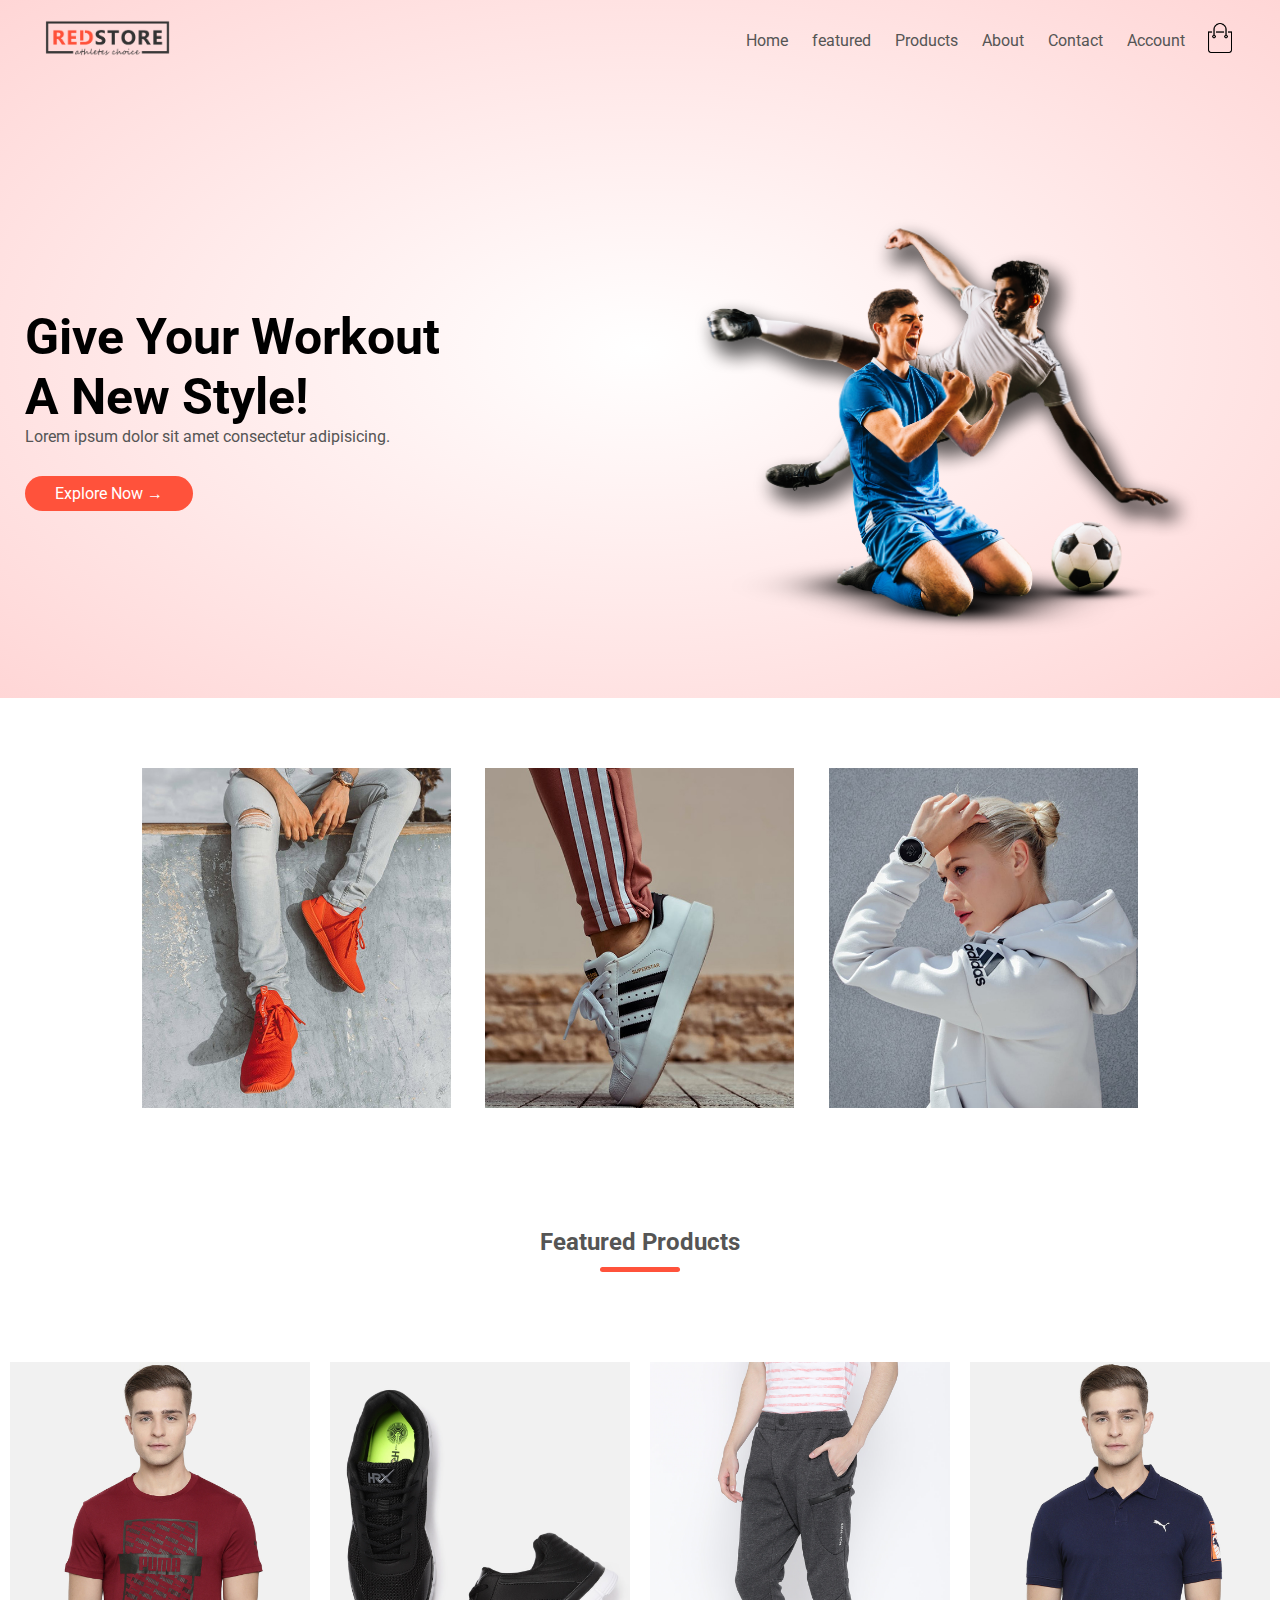
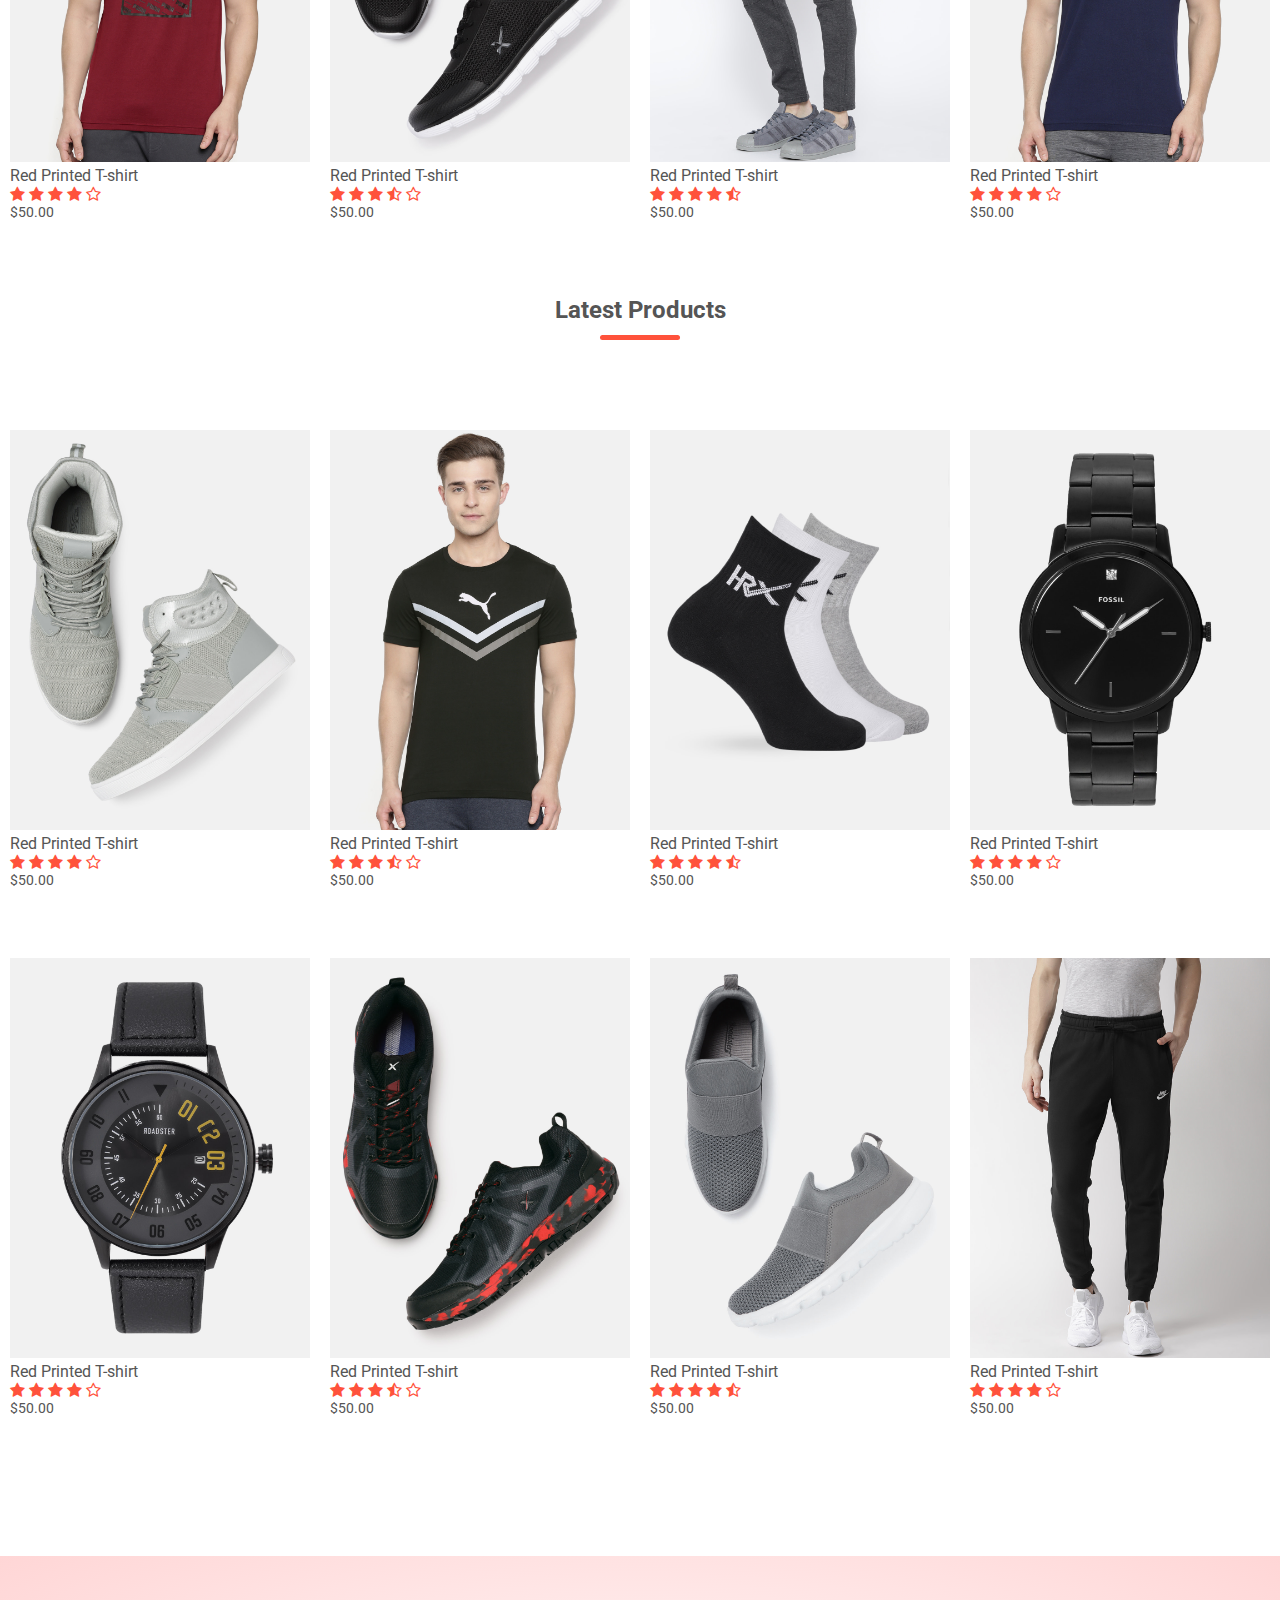
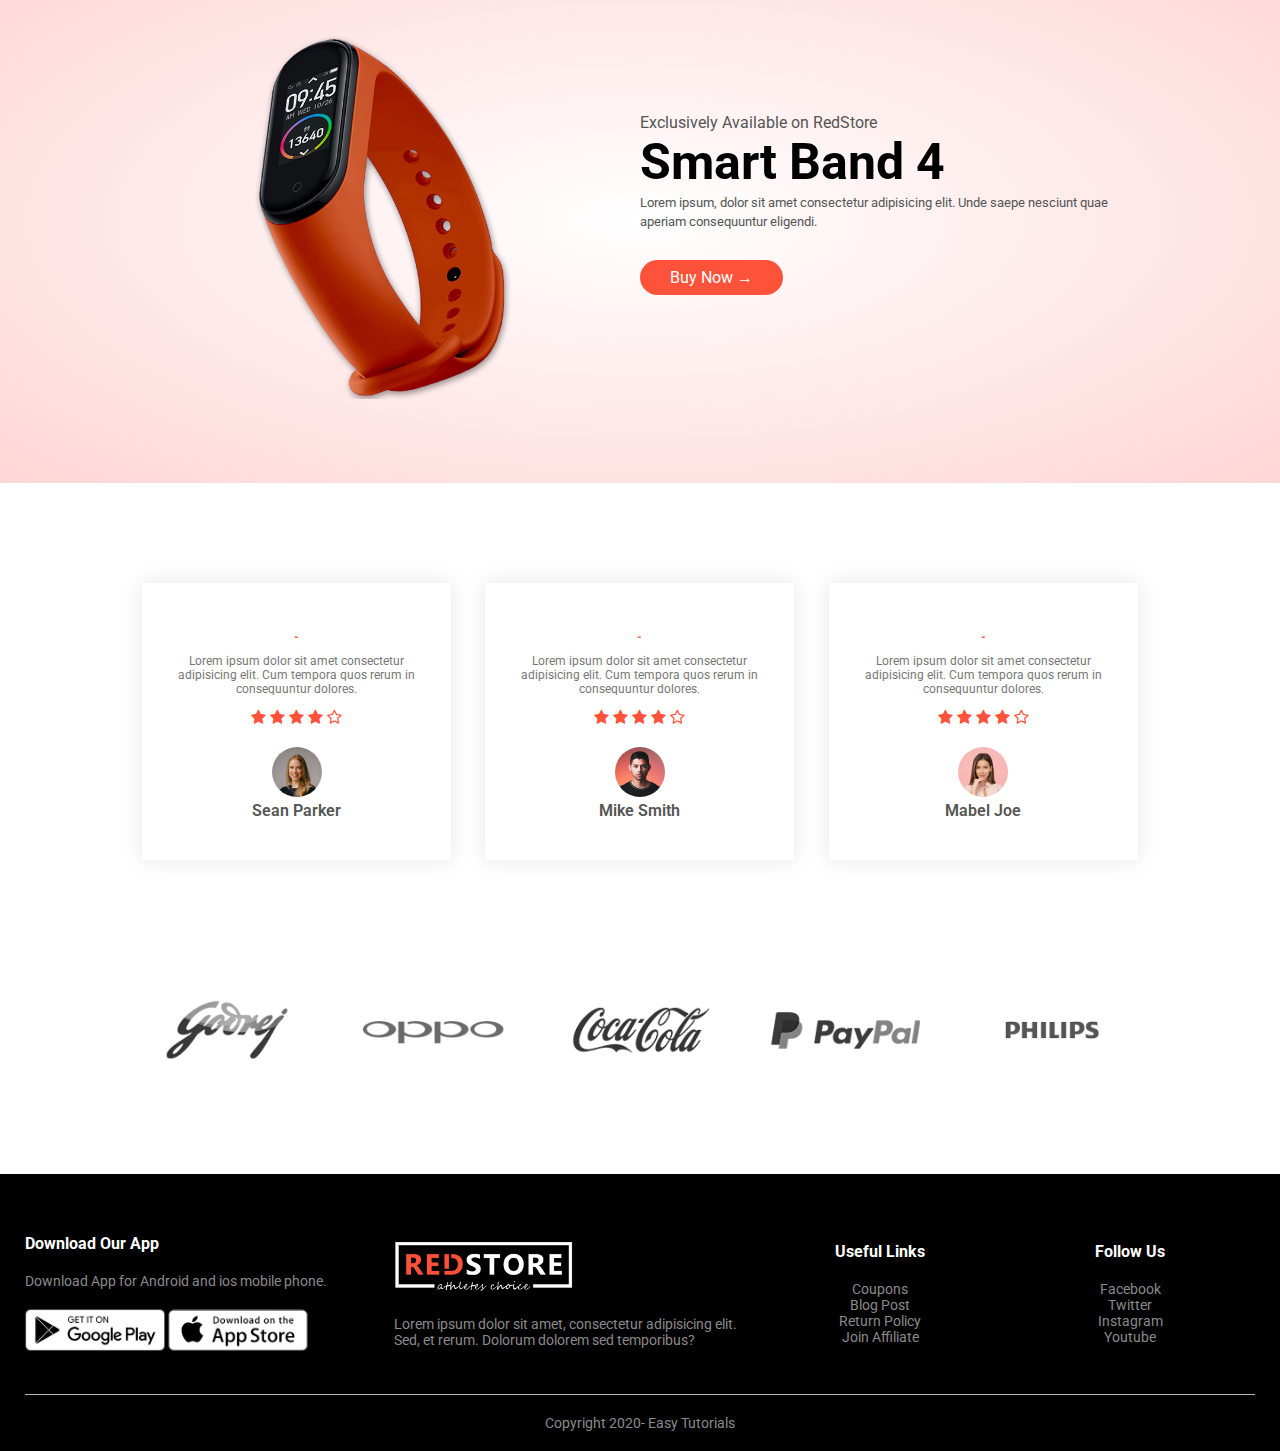
<file: index.html>
<!DOCTYPE html>
<html lang="en">
<head>
    <meta charset="UTF-8">
    <meta name="viewport" content="width=device-width, initial-scale=1.0">
    <title>Redstore | Ecommerce Website Design</title>

<link rel="stylesheet" href="style.css">
<link rel="preconnect" href="https://fonts.googleapis.com">
<link rel="preconnect" href="https://fonts.gstatic.com" crossorigin>
<link href="https://fonts.googleapis.com/css2?family=Roboto:ital,wght@0,100..900;1,100..900&display=swap" rel="stylesheet">
<link rel="stylesheet" href="https://stackpath.bootstrapcdn.com/font-awesome/4.7.0/css/font-awesome.min.css">
</head>
<body>
    <div class="header">
    <div class="container">
        <div class="navbar">
        <div class="logo">
            <a href="index.html"><img src="RedStore_Img/images/logo.png" width="125px"></a>

        </div>
        <nav>
            <ul id="MenuItems">
                <li> <a href="index.html">Home</a></li>
                <li> <a href="#cat">featured</a></li>
                <li> <a href="products.html">Products</a></li>
                <li> <a href="">About</a></li>
                <li> <a href="">Contact</a></li>
                <li> <a href="account.html">Account</a></li>
            </ul>
        </nav>
        <a href="cart.html"><img src="RedStore_Img/images/cart.png"width="30px" height="30px"></a>
        <img src="RedStore_Img/images/menu.png" class="menu-icon"
         onclick="menutoggle()">
    </div>
    <div class="row">
        <div class="col-2">
            <h1>Give Your Workout<br> A New Style!</h1>
            <p>Lorem ipsum dolor sit amet consectetur adipisicing.</p>
            <a href="" class="btn">Explore Now &#8594;</a>
        </div>
        <div class="col-2">
            <img src="RedStore_Img/images/image1.png">
             </div>
    </div>
    </div>
    </div>
    <!------ featured catagories------------->
    <section class="catagories" id="cat">
        <div class="small-container">
            <div class="row">
           <div class="col-3">
            <img src="RedStore_Img/images/category-1.jpg">
           </div> 
           <div class="col-3">
            <img src="RedStore_Img/images/category-2.jpg">
                   </div>
                      <div class="col-3">
                        <img src="RedStore_Img/images/category-3.jpg">
                      </div> 
        </div>
      </div>
    </section>
    <!-- featured products -->
     <div class="small-continer">
        <h2 class="title">Featured Products</h2>
        <div class="row">
            <div class="col-4">
                <a href="productsdetails.html"><img src="RedStore_Img/images/product-1.jpg"></a>
                <a href="productsdetails.html"><h4>Red Printed T-shirt</h4></a>
                <div class="rating">
                    <i class="fa fa-star" ></i>
                    <i class="fa fa-star" ></i>
                    <i class="fa fa-star" ></i>
                    <i class="fa fa-star" ></i>
                    <i class="fa fa-star-o"></i>
                    </div>
                <p>$50.00</p>
            </div>
            <div class="col-4">
                <img src="RedStore_Img/images/product-2.jpg">
                <h4>Red Printed T-shirt</h4>
                <div class="rating">
                    <i class="fa fa-star" ></i>
                    <i class="fa fa-star" ></i>
                    <i class="fa fa-star" ></i>
                    <i class="fa fa-star-half-o" ></i>
                    <i class="fa fa-star-o"></i>
                    </div>
                <p>$50.00</p>
            </div>
            <div class="col-4">
                <img src="RedStore_Img/images/product-3.jpg">
                <h4>Red Printed T-shirt</h4>
                <div class="rating">
                    <i class="fa fa-star" ></i>
                    <i class="fa fa-star" ></i>
                    <i class="fa fa-star" ></i>
                    <i class="fa fa-star" ></i>
                    <i class="fa fa-star-half-o"></i>
                    </div>
                <p>$50.00</p>
            </div>
            <div class="col-4">
                <img src="RedStore_Img/images/product-4.jpg">
                <h4>Red Printed T-shirt</h4>
                <div class="rating">
                    <i class="fa fa-star" ></i>
                    <i class="fa fa-star" ></i>
                    <i class="fa fa-star" ></i>
                    <i class="fa fa-star" ></i>
                    <i class="fa fa-star-o"></i>
                    </div>
                <p>$50.00</p>
            </div>
        </div>
        <h2 class="title">Latest Products</h2>
        <div class="row">
            <div class="col-4">
                <img src="RedStore_Img/images/product-5.jpg">
                <h4>Red Printed T-shirt</h4>
                <div class="rating">
                    <i class="fa fa-star" ></i>
                    <i class="fa fa-star" ></i>
                    <i class="fa fa-star" ></i>
                    <i class="fa fa-star" ></i>
                    <i class="fa fa-star-o"></i>
                    </div>
                <p>$50.00</p>
            </div>
            <div class="col-4">
                <img src="RedStore_Img/images/product-6.jpg">
                <h4>Red Printed T-shirt</h4>
                <div class="rating">
                    <i class="fa fa-star" ></i>
                    <i class="fa fa-star" ></i>
                    <i class="fa fa-star" ></i>
                    <i class="fa fa-star-half-o" ></i>
                    <i class="fa fa-star-o"></i>
                    </div>
                <p>$50.00</p>
            </div>
            <div class="col-4">
                <img src="RedStore_Img/images/product-7.jpg">
                <h4>Red Printed T-shirt</h4>
                <div class="rating">
                    <i class="fa fa-star" ></i>
                    <i class="fa fa-star" ></i>
                    <i class="fa fa-star" ></i>
                    <i class="fa fa-star" ></i>
                    <i class="fa fa-star-half-o"></i>
                    </div>
                <p>$50.00</p>
            </div>
            <div class="col-4">
                <img src="RedStore_Img/images/product-8.jpg">
                <h4>Red Printed T-shirt</h4>
                <div class="rating">
                    <i class="fa fa-star" ></i>
                    <i class="fa fa-star" ></i>
                    <i class="fa fa-star" ></i>
                    <i class="fa fa-star" ></i>
                    <i class="fa fa-star-o"></i>
                    </div>
                <p>$50.00</p>
            </div>
            <div class="row">
            <div class="col-4">
                <img src="RedStore_Img/images/product-9.jpg">
                <h4>Red Printed T-shirt</h4>
                <div class="rating">
                    <i class="fa fa-star" ></i>
                    <i class="fa fa-star" ></i>
                    <i class="fa fa-star" ></i>
                    <i class="fa fa-star" ></i>
                    <i class="fa fa-star-o"></i>
                    </div>
                <p>$50.00</p>
            </div>
            <div class="col-4">
                <img src="RedStore_Img/images/product-10.jpg">
                <h4>Red Printed T-shirt</h4>
                <div class="rating">
                    <i class="fa fa-star" ></i>
                    <i class="fa fa-star" ></i>
                    <i class="fa fa-star" ></i>
                    <i class="fa fa-star-half-o" ></i>
                    <i class="fa fa-star-o"></i>
                    </div>
                <p>$50.00</p>
            </div>
            <div class="col-4">
                <img src="RedStore_Img/images/product-11.jpg">
                <h4>Red Printed T-shirt</h4>
                <div class="rating">
                    <i class="fa fa-star" ></i>
                    <i class="fa fa-star" ></i>
                    <i class="fa fa-star" ></i>
                    <i class="fa fa-star" ></i>
                    <i class="fa fa-star-half-o"></i>
                    </div>
                <p>$50.00</p>
            </div>
            <div class="col-4">
                <img src="RedStore_Img/images/product-12.jpg">
                <h4>Red Printed T-shirt</h4>
                <div class="rating">
                    <i class="fa fa-star" ></i>
                    <i class="fa fa-star" ></i>
                    <i class="fa fa-star" ></i>
                    <i class="fa fa-star" ></i>
                    <i class="fa fa-star-o"></i>
                    </div>
                <p>$50.00</p>
            </div>
        </div>
        </div>
     </div>
  <!-- offer   -->
<div class="offer">
    <div class="small-container">
        <div class="row">
            <div class="col-2">
                <img src="RedStore_Img/images/exclusive.png" class="offer-img">
            </div>
            <div class="col-2">
                <p>Exclusively Available on RedStore</p>
                <h1>Smart Band 4</h1>
                <small>Lorem ipsum, dolor sit amet consectetur adipisicing elit. Unde saepe 
                    nesciunt quae aperiam consequuntur eligendi.</small><br>
            <a href="" class="btn">Buy Now &#8594;</a>
            </div>
        </div>
    </div>
</div>

<!--------------- testimonial ---------------->

<div class="testimonial">
    <div class="small-container">
        <div class="row">
            <div class="col-3">
                <i class="fa fa-quote-left" ></i>
                <p>Lorem ipsum dolor sit amet consectetur adipisicing elit. Cum tempora quos rerum in consequuntur dolores.
                </p>
                <div class="rating">
                    <i class="fa fa-star" ></i>
                    <i class="fa fa-star" ></i>
                    <i class="fa fa-star" ></i>
                    <i class="fa fa-star" ></i>
                    <i class="fa fa-star-o"></i>
                    </div>
                    <img src="RedStore_Img/images/user-1.png">
                    <h3>Sean Parker</h3>
              </div>
              <div class="col-3">
                <i class="fa fa-quote-left" ></i>
                <p>Lorem ipsum dolor sit amet consectetur adipisicing elit. Cum tempora quos rerum in consequuntur dolores.
                </p>
                <div class="rating">
                    <i class="fa fa-star" ></i>
                    <i class="fa fa-star" ></i>
                    <i class="fa fa-star" ></i>
                    <i class="fa fa-star" ></i>
                    <i class="fa fa-star-o"></i>
                    </div>
                    <img src="RedStore_Img/images/user-2.png">
                    <h3>Mike Smith</h3>
              </div>
              <div class="col-3">
                <i class="fa fa-quote-left" ></i>
                <p>Lorem ipsum dolor sit amet consectetur adipisicing elit. Cum tempora quos rerum in consequuntur dolores.
                </p>
                <div class="rating">
                    <i class="fa fa-star" ></i>
                    <i class="fa fa-star" ></i>
                    <i class="fa fa-star" ></i>
                    <i class="fa fa-star" ></i>
                    <i class="fa fa-star-o"></i>
                    </div>
                    <img src="RedStore_Img/images/user-3.png">
                    <h3>Mabel Joe</h3>
              </div>
              
           </div>
        </div>
    </div>
<!-- ---------brands---------- -->
 <div class="brands">
    <div class="small-container">
        <div class="row">
            <div class="col-5">
                <img src="RedStore_Img/images/logo-godrej.png">
            </div>
            <div class="col-5">
                <img src="RedStore_Img/images/logo-oppo.png">
            </div>
            <div class="col-5">
                <img src="RedStore_Img/images/logo-coca-cola.png">
            </div>
            <div class="col-5">
                <img src="RedStore_Img/images/logo-paypal.png">
            </div>
            <div class="col-5">
                <img src="RedStore_Img/images/logo-philips.png">
            </div>
        </div>
    </div>
 </div>
 <!-- ---------------footer------------------ -->

 <div class="footer">
    <div class="container">
        <div class="row">
           <div class="footer-col-1">
              <h3>Download Our App </h3>
              <p>Download App for Android and ios mobile phone.</p>
              <div class="app-logo">
                <img src="RedStore_Img/images/play-store.png">
                <img src="RedStore_Img/images/app-store.png">
              </div>
           </div> 
           <div class="footer-col-2">
              <img src="RedStore_Img/images/logo-white.png">
              <p>Lorem ipsum dolor sit amet, consectetur adipisicing elit. Sed, et rerum. Dolorum dolorem sed temporibus?</p>
           </div> 
           <div class="footer-col-3">
              <h3>Useful Links</h3>
              <ul>
                <li>Coupons</li>
                <li>Blog Post</li>
                <li>Return Policy</li>
                <li>Join Affiliate</li>
              </ul>
           </div> 
           <div class="footer-col-4">
              <h3>Follow Us</h3>
              <ul>
                <li>Facebook</li>
                <li>Twitter</li>
                <li>Instagram</li>
                <li>Youtube</li>
              </ul>
           </div> 
        </div>
        <hr>
        <p class="copyright">Copyright 2020- Easy Tutorials</p>
    </div>
 </div>
 <!-- ------------js for toggle menu------------- -->
  <script>
    var MenuItems = document.getElementById("MenuItems");

    MenuItems.style.maxHeight = "0px";

    function menutoggle()
    {
        if(MenuItems.style.maxHeight == "0px")
    {
        MenuItems.style.maxHeight = "200px";
    }
   else
   {
    MenuItems.style.maxHeight = "0px";
   }
    }
  </script>

</body>
</html>
</file>
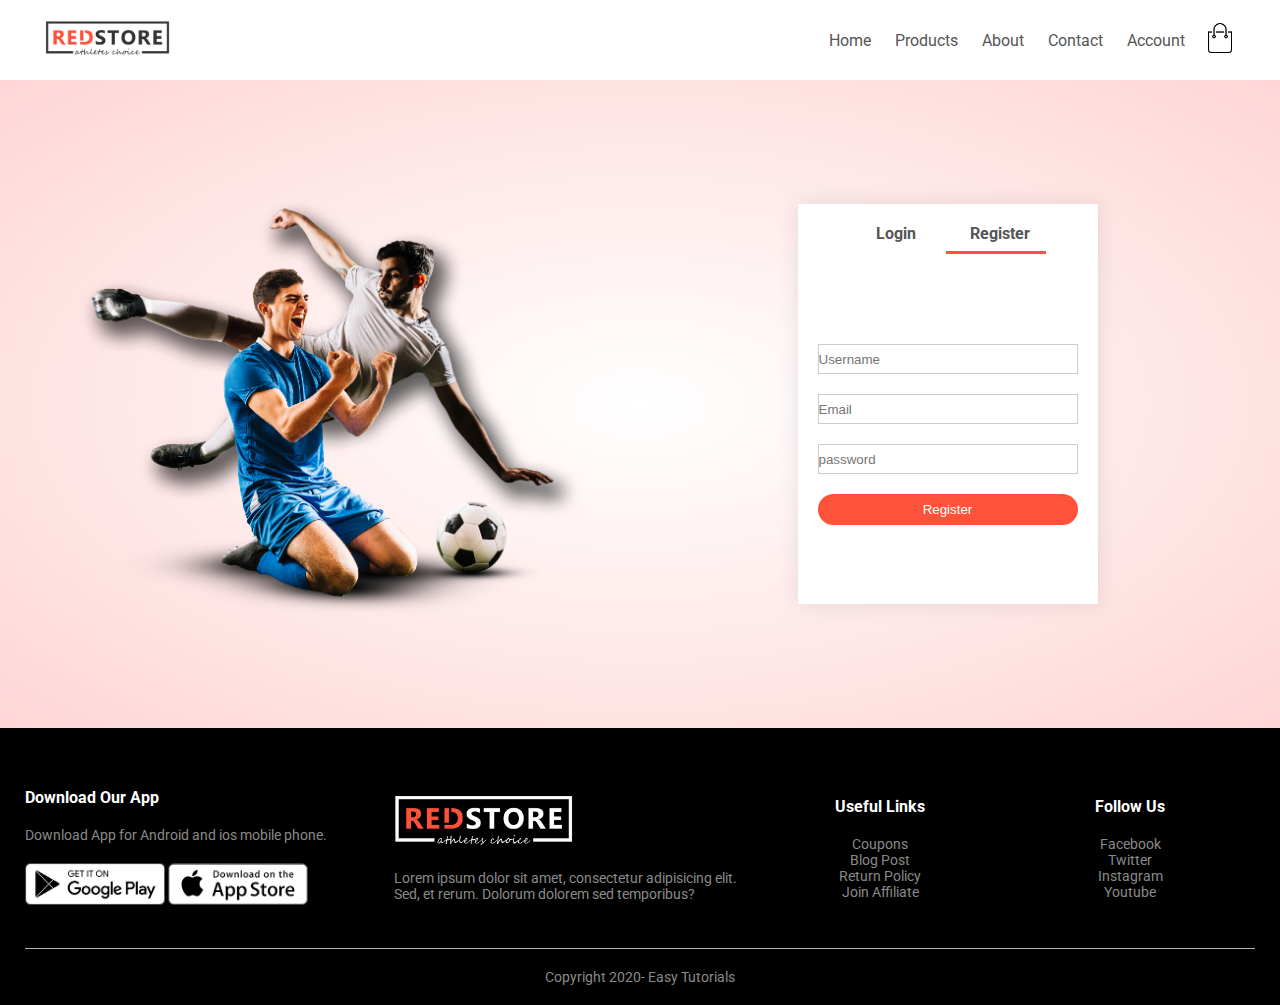
<file: account.html>
<!DOCTYPE html>
<html lang="en">
<head>
    <meta charset="UTF-8">
    <meta name="viewport" content="width=device-width, initial-scale=1.0">
    <title>All products - Redstore</title>

<link rel="stylesheet" href="style.css">
<link rel="preconnect" href="https://fonts.googleapis.com">
<link rel="preconnect" href="https://fonts.gstatic.com" crossorigin>
<link href="https://fonts.googleapis.com/css2?family=Roboto:ital,wght@0,100..900;1,100..900&display=swap" rel="stylesheet">
<link rel="stylesheet" href="https://stackpath.bootstrapcdn.com/font-awesome/4.7.0/css/font-awesome.min.css">
</head>
<body>
    <div class="container">
        <div class="navbar">
        <div clas="logo">
            <img src="RedStore_Img/images/logo.png" width="125px">

        </div>
        <nav>
            <ul id="MenuItems">
                <li> <a href="index.html">Home</a></li>
                <li> <a href="products.html">Products</a></li>
                <li> <a href="">About</a></li>
                <li> <a href="">Contact</a></li>
                <li> <a href="account.html">Account</a></li>
            </ul>
        </nav>
        <a href="cart.html"><img src="RedStore_Img/images/cart.png"width="30px" height="30px"></a>
        <img src="RedStore_Img/images/menu.png" class="menu-icon"
         onclick="menutoggle()">
    </div>
    </div>
<!-- ====================account page=================== -->
    
<div class="account-page">
    <div class="container">
        <div class="row">
            <div class="col-2">
                <img src="RedStore_Img/images/image1.png" width="100%">
            </div>
            <div class="col-2">
                <div class="form-container">
                    <div class="form-btn">
                        <span onclick="login()">Login</span>
                        <span onclick="register()">Register</span>
                        <hr id="Indicator">
                    </div>
                    <form id="LoginForm">
                        <input type="text" placeholder="Username">
                        <input type="password"placeholder="password">
                        <button type="submit" class="btn">Login</button>
                        <a href="">Forgot Password</a>
                    </form>
                        <form id="RegForm">
                        <input type="text" placeholder="Username">
                        <input type="email" placeholder="Email">
                        <input type="password"placeholder="password">
                        <button type="submit" class="btn">Register</button>
                    </form>
                </div>
            </div>
        </div>
    </div>
</div>
 <!-- ---------------footer------------------ -->

 <div class="footer">
    <div class="container">
        <div class="row">
           <div class="footer-col-1">
              <h3>Download Our App </h3>
              <p>Download App for Android and ios mobile phone.</p>
              <div class="app-logo">
                <img src="RedStore_Img/images/play-store.png">
                <img src="RedStore_Img/images/app-store.png">
              </div>
           </div> 
           <div class="footer-col-2">
              <img src="RedStore_Img/images/logo-white.png">
              <p>Lorem ipsum dolor sit amet, consectetur adipisicing elit. Sed, et rerum. Dolorum dolorem sed temporibus?</p>
           </div> 
           <div class="footer-col-3">
              <h3>Useful Links</h3>
              <ul>
                <li>Coupons</li>
                <li>Blog Post</li>
                <li>Return Policy</li>
                <li>Join Affiliate</li>
              </ul>
           </div> 
           <div class="footer-col-4">
              <h3>Follow Us</h3>
              <ul>
                <li>Facebook</li>
                <li>Twitter</li>
                <li>Instagram</li>
                <li>Youtube</li>
               </ul>
           </div> 
        </div>
        <hr>
        <p class="copyright">Copyright 2020- Easy Tutorials</p>
    </div>
 </div>
 <!-- ------------js for toggle menu------------- -->
  <script>
    var MenuItems = document.getElementById("MenuItems");

    MenuItems.style.maxHeight = "0px";

    function menutoggle()
    {
        if(MenuItems.style.maxHeight == "0px")
    {
        MenuItems.style.maxHeight = "200px";
    }
   else
   {
    MenuItems.style.maxHeight = "0px";
   }
    }
  </script>
  <!-- =================js for toogle form============ -->

<script>
    var LoginForm = document.getElementById("LoginForm");
    var RegForm = document.getElementById("RegForm");
    var Indicator = document.getElementById("Indicator");
          function register(){
            RegForm.style.transform = "translateX(0px)";
            LoginForm.style.transform = "translateX(0px)";
            Indicator.style.transform = "translateX(100px)";
          }
          function login(){
            RegForm.style.transform = "translateX(300px)";
            LoginForm.style.transform = "translateX(300px)";
            Indicator.style.transform = "translateX(0px)";
          }
          
</script>
</body>
</html>
</file>
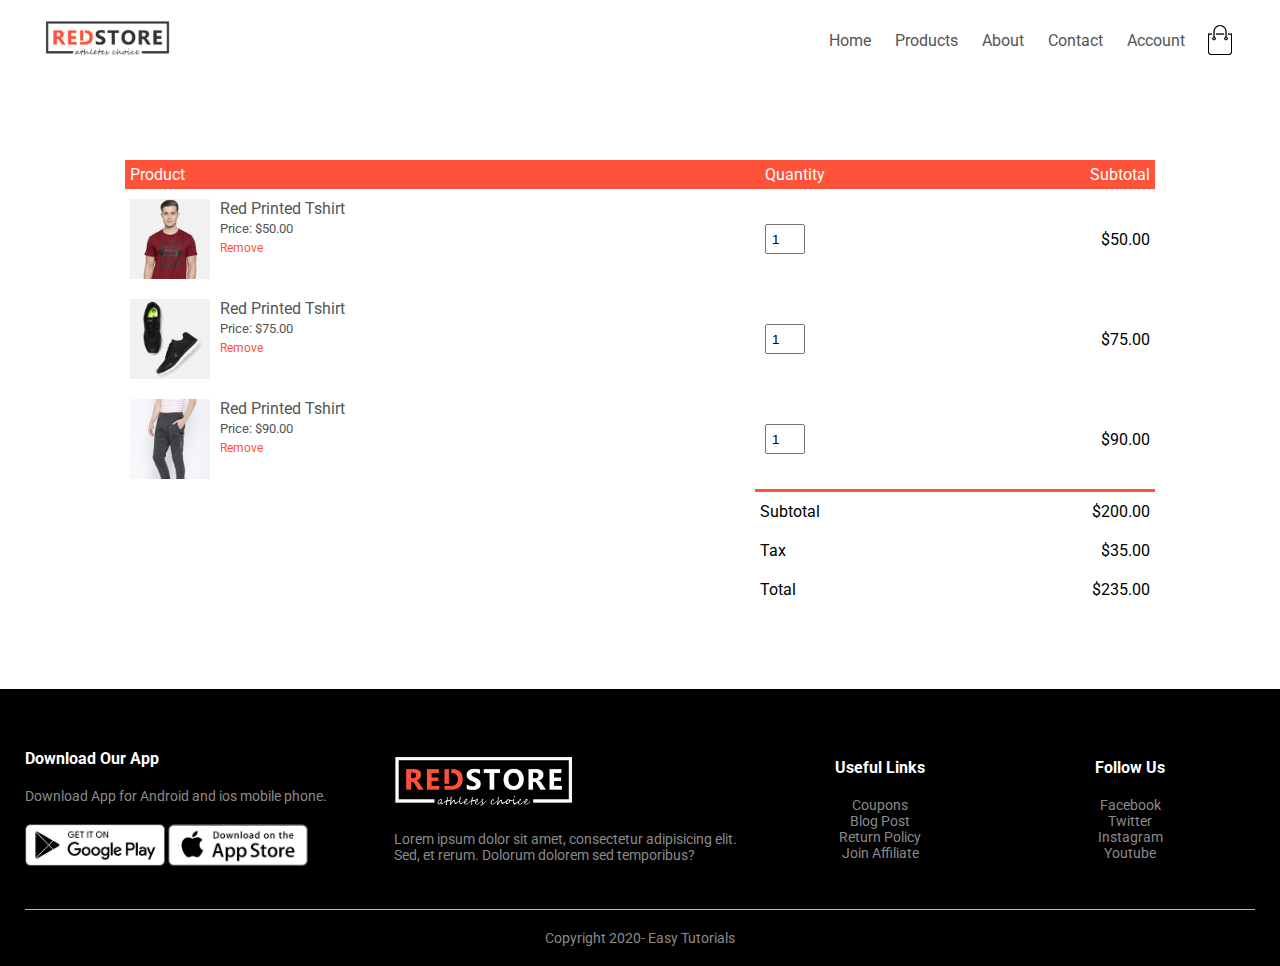
<file: cart.html>
<!DOCTYPE html>
<html lang="en">
<head>
    <meta charset="UTF-8">
    <meta name="viewport" content="width=device-width, initial-scale=1.0">
    <title>All products - Redstore</title>

<link rel="stylesheet" href="style.css">
<link rel="preconnect" href="https://fonts.googleapis.com">
<link rel="preconnect" href="https://fonts.gstatic.com" crossorigin>
<link href="https://fonts.googleapis.com/css2?family=Roboto:ital,wght@0,100..900;1,100..900&display=swap" rel="stylesheet">
<link rel="stylesheet" href="https://stackpath.bootstrapcdn.com/font-awesome/4.7.0/css/font-awesome.min.css">
</head>
<body>
    <div class="container">
        <div class="navbar">
        <div class="logo">
            <img src="RedStore_Img/images/logo.png" width="125px">

        </div>
        <nav>
            <ul id="MenuItems">
                <li> <a href="index.html">Home</a></li>
                <li> <a href="products.html">Products</a></li>
                <li> <a href="">About</a></li>
                <li> <a href="">Contact</a></li>
                <li> <a href="account.html">Account</a></li>
            </ul>
        </nav>
        <img src="RedStore_Img/images/cart.png"width="30px" height="30px">
        <img src="RedStore_Img/images/menu.png" class="menu-icon"
         onclick="menutoggle()">
    </div>
    </div>
    <!-- ==========cart item details============= -->
     <div class="small-container cart-page">
        <table>
        <tr>
            <th>Product</th>
            <th>Quantity</th>
            <th>Subtotal</th>
        </tr>
        <tr>
            <td>
               <div class="cart-info">
                <img src="RedStore_Img/images/buy-1.jpg">
                <div>
                    <p>Red Printed Tshirt</p>
                    <small>Price: $50.00</small>
                    <br>
                    <a href="">Remove</a>
                </div>
               </div> 
            </td>
            <td><input type="number" value="1"></td>
            <td>$50.00</td>
        </tr>
        <tr>
            <td>
               <div class="cart-info">
                <img src="RedStore_Img/images/buy-2.jpg">
                <div>
                    <p>Red Printed Tshirt</p>
                    <small>Price: $75.00</small>
                    <br>
                    <a href="">Remove</a>
                </div>
               </div> 
            </td>
            <td><input type="number" value="1"></td>
            <td>$75.00</td>
            
        </tr>
        <tr>
            <td>
               <div class="cart-info">
                <img src="RedStore_Img/images/buy-3.jpg">
                <div>
                    <p>Red Printed Tshirt</p>
                    <small>Price: $90.00</small>
                    <br>
                    <a href="">Remove</a>
                </div>
               </div> 
            </td>
            <td><input type="number" value="1"></td>
            <td>$90.00</td>
            
        </tr>
     </table>

     <div class="total-price">
        <table>
            <tr>
                <td>Subtotal</td>
                <td>$200.00</td>
            </tr>
            <tr>
                <td>Tax</td>
                <td>$35.00</td>
            </tr>
            <tr>
                <td>Total</td>
                <td>$235.00</td>
            </tr>
        </table>
     </div>

     </div>

 <!-- ---------------footer------------------ -->

 <div class="footer">
    <div class="container">
        <div class="row">
           <div class="footer-col-1">
              <h3>Download Our App </h3>
              <p>Download App for Android and ios mobile phone.</p>
              <div class="app-logo">
                <img src="RedStore_Img/images/play-store.png">
                <img src="RedStore_Img/images/app-store.png">
              </div>
           </div> 
           <div class="footer-col-2">
              <img src="RedStore_Img/images/logo-white.png">
              <p>Lorem ipsum dolor sit amet, consectetur adipisicing elit. Sed, et rerum. Dolorum dolorem sed temporibus?</p>
           </div> 
           <div class="footer-col-3">
              <h3>Useful Links</h3>
              <ul>
                <li>Coupons</li>
                <li>Blog Post</li>
                <li>Return Policy</li>
                <li>Join Affiliate</li>
              </ul>
           </div> 
           <div class="footer-col-4">
              <h3>Follow Us</h3>
              <ul>
                <li>Facebook</li>
                <li>Twitter</li>
                <li>Instagram</li>
                <li>Youtube</li>
               </ul>
           </div> 
        </div>
        <hr>
        <p class="copyright">Copyright 2020- Easy Tutorials</p>
    </div>
 </div>
 <!-- ------------js for toggle menu------------- -->
  <script>
    var MenuItems = document.getElementById("MenuItems");

    MenuItems.style.maxHeight = "0px";

    function menutoggle()
    {
        if(MenuItems.style.maxHeight == "0px")
    {
        MenuItems.style.maxHeight = "200px";
    }
   else
   {
    MenuItems.style.maxHeight = "0px";
   }
    }
  </script>

</body>
</html>
</file>
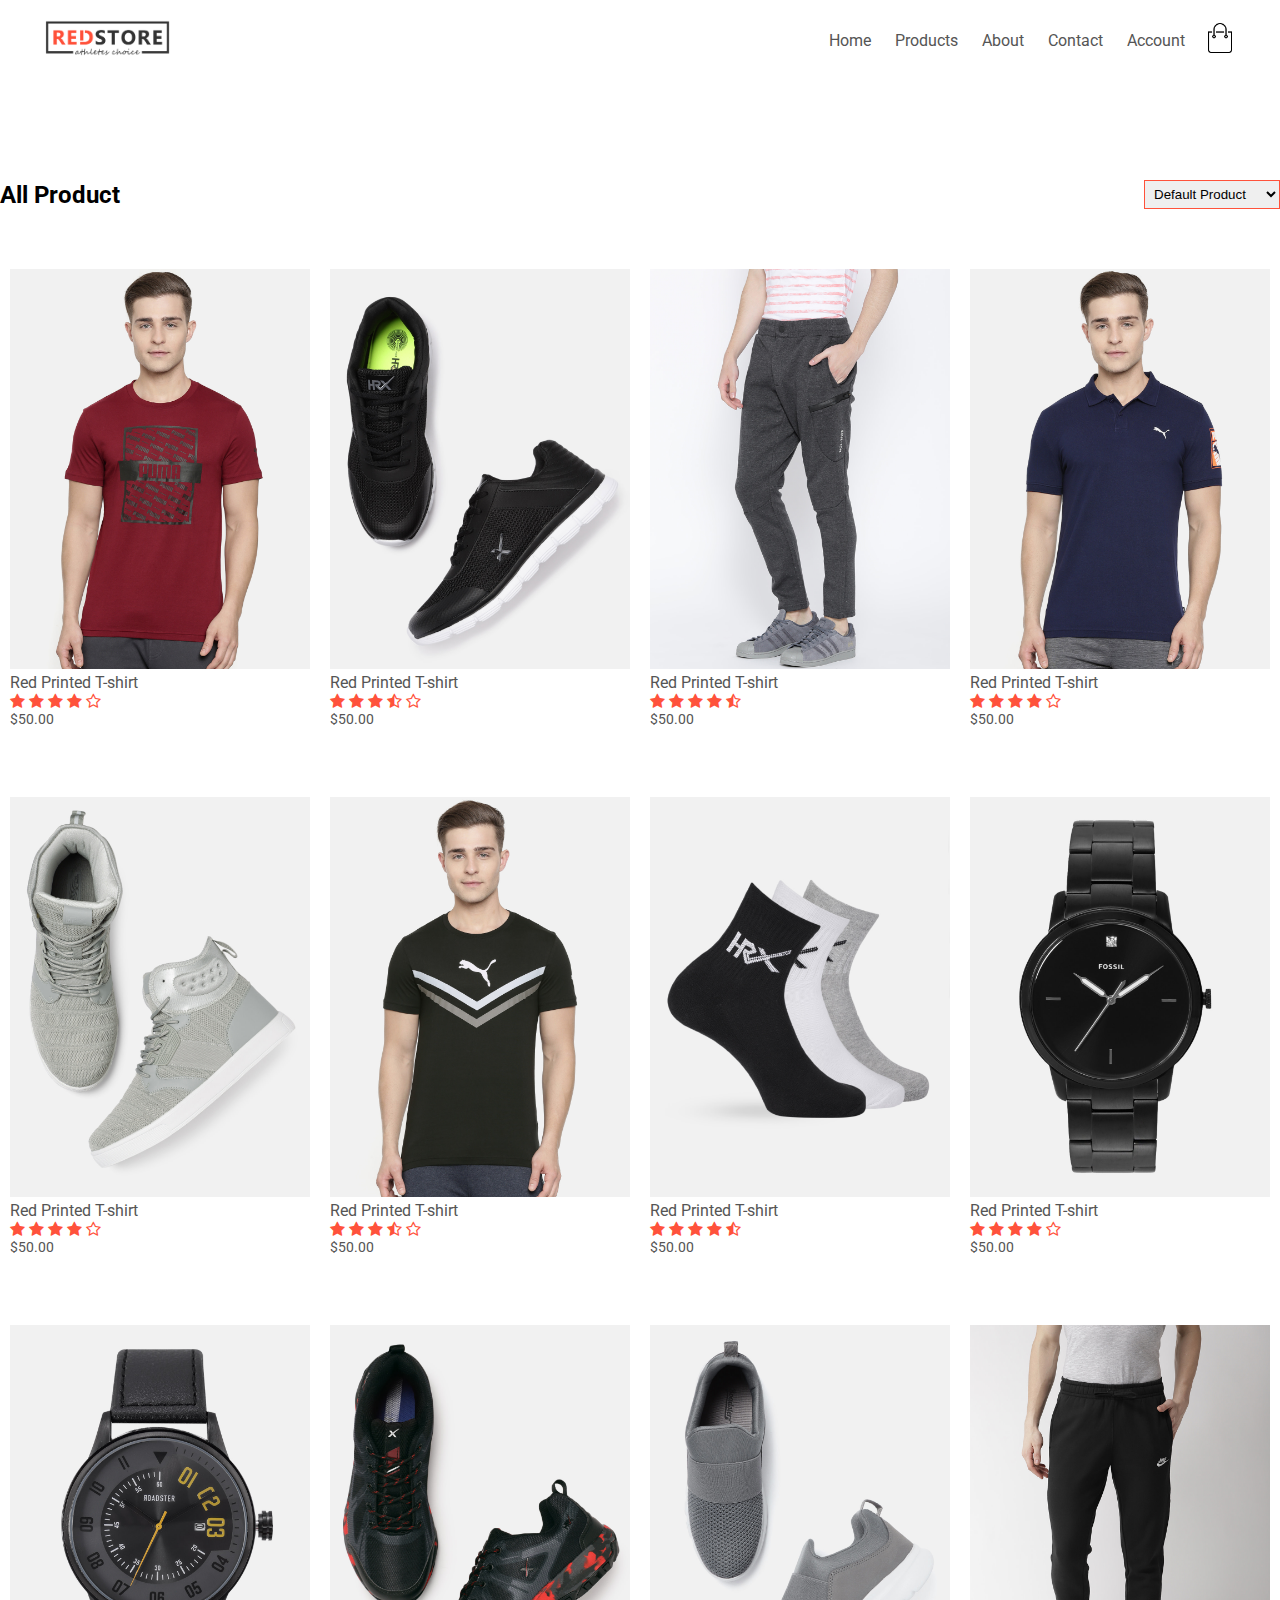
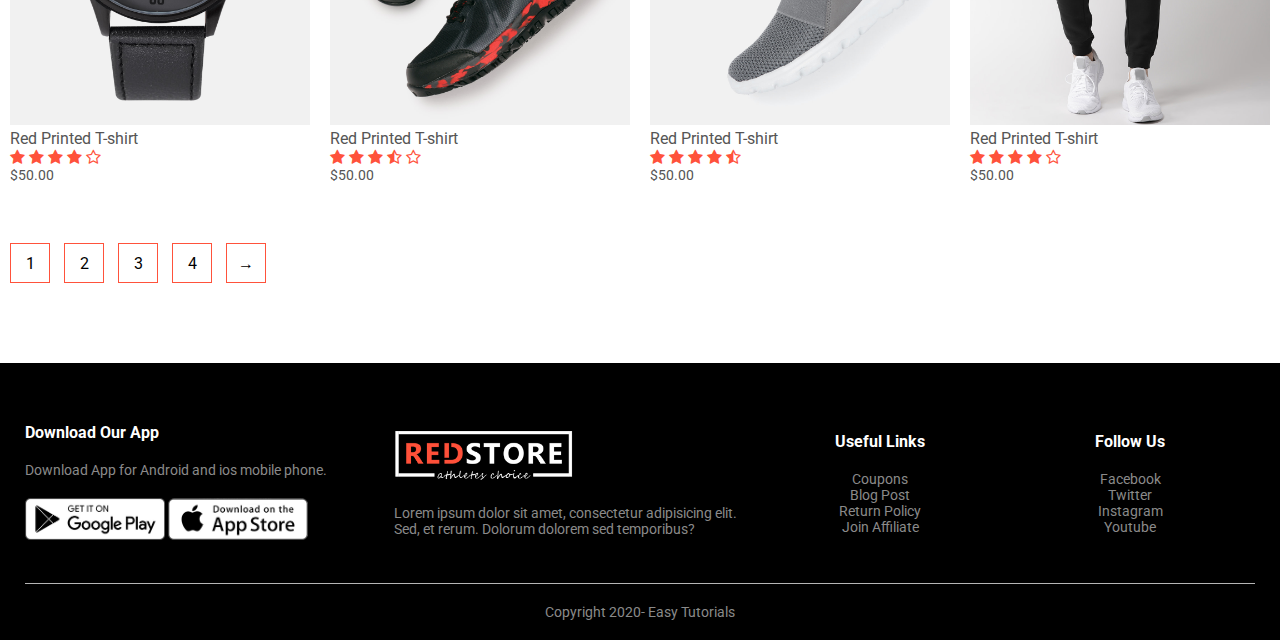
<file: products.html>
<!DOCTYPE html>
<html lang="en">

<head>
    <meta charset="UTF-8">
    <meta name="viewport" content="width=device-width, initial-scale=1.0">
    <title>All products - Redstore</title>

    <link rel="stylesheet" href="style.css">
    <link rel="preconnect" href="https://fonts.googleapis.com">
    <link rel="preconnect" href="https://fonts.gstatic.com" crossorigin>
    <link href="https://fonts.googleapis.com/css2?family=Roboto:ital,wght@0,100..900;1,100..900&display=swap"
        rel="stylesheet">
    <link rel="stylesheet" href="https://stackpath.bootstrapcdn.com/font-awesome/4.7.0/css/font-awesome.min.css">
</head>

<body>
    <div class="container">
        <div class="navbar">
            <div class="logo">
                <img src="RedStore_Img/images/logo.png" width="125px">

            </div>
            <nav>
                <ul id="MenuItems">
                    <li> <a href="index.html">Home</a></li>
                    <li> <a href="products.html">Products</a></li>
                    <li> <a href="">About</a></li>
                    <li> <a href="">Contact</a></li>
                    <li> <a href="account.html">Account</a></li>
                </ul>
            </nav>
            <a href="cart.html"><img src="RedStore_Img/images/cart.png" width="30px" height="30px"></a>
            <img src="RedStore_Img/images/menu.png" class="menu-icon" onclick="menutoggle()">
        </div>
    </div>
    <div class="small-continer">
        <div class="row row-2">
            <h2>All Product</h2>
            <select>
                <option>Default Product</option>
                <option>Sort by price</option>
                <option>Sort by popularity</option>
                <option>Sort by rating</option>
                <option>Sort by sale</option>
            </select>
        </div>
        <div class="row">
            <div class="col-4">
                <a href="productsdetails.html"><img src="RedStore_Img/images/product-1.jpg"></a>
                <a href="productsdetails.html">
                    <h4>Red Printed T-shirt</h4>
                </a>
                <div class="rating">
                    <i class="fa fa-star"></i>
                    <i class="fa fa-star"></i>
                    <i class="fa fa-star"></i>
                    <i class="fa fa-star"></i>
                    <i class="fa fa-star-o"></i>
                </div>
                <p>$50.00</p>
            </div>
            <div class="col-4">
                <img src="RedStore_Img/images/product-2.jpg">
                <h4>Red Printed T-shirt</h4>
                <div class="rating">
                    <i class="fa fa-star"></i>
                    <i class="fa fa-star"></i>
                    <i class="fa fa-star"></i>
                    <i class="fa fa-star-half-o"></i>
                    <i class="fa fa-star-o"></i>
                </div>
                <p>$50.00</p>
            </div>
            <div class="col-4">
                <img src="RedStore_Img/images/product-3.jpg">
                <h4>Red Printed T-shirt</h4>
                <div class="rating">
                    <i class="fa fa-star"></i>
                    <i class="fa fa-star"></i>
                    <i class="fa fa-star"></i>
                    <i class="fa fa-star"></i>
                    <i class="fa fa-star-half-o"></i>
                </div>
                <p>$50.00</p>
            </div>
            <div class="col-4">
                <img src="RedStore_Img/images/product-4.jpg">
                <h4>Red Printed T-shirt</h4>
                <div class="rating">
                    <i class="fa fa-star"></i>
                    <i class="fa fa-star"></i>
                    <i class="fa fa-star"></i>
                    <i class="fa fa-star"></i>
                    <i class="fa fa-star-o"></i>
                </div>
                <p>$50.00</p>
            </div>
        </div>


        <div class="row">
            <div class="col-4">
                <img src="RedStore_Img/images/product-5.jpg">
                <h4>Red Printed T-shirt</h4>
                <div class="rating">
                    <i class="fa fa-star"></i>
                    <i class="fa fa-star"></i>
                    <i class="fa fa-star"></i>
                    <i class="fa fa-star"></i>
                    <i class="fa fa-star-o"></i>
                </div>
                <p>$50.00</p>
            </div>
            <div class="col-4">
                <img src="RedStore_Img/images/product-6.jpg">
                <h4>Red Printed T-shirt</h4>
                <div class="rating">
                    <i class="fa fa-star"></i>
                    <i class="fa fa-star"></i>
                    <i class="fa fa-star"></i>
                    <i class="fa fa-star-half-o"></i>
                    <i class="fa fa-star-o"></i>
                </div>
                <p>$50.00</p>
            </div>
            <div class="col-4">
                <img src="RedStore_Img/images/product-7.jpg">
                <h4>Red Printed T-shirt</h4>
                <div class="rating">
                    <i class="fa fa-star"></i>
                    <i class="fa fa-star"></i>
                    <i class="fa fa-star"></i>
                    <i class="fa fa-star"></i>
                    <i class="fa fa-star-half-o"></i>
                </div>
                <p>$50.00</p>
            </div>
            <div class="col-4">
                <img src="RedStore_Img/images/product-8.jpg">
                <h4>Red Printed T-shirt</h4>
                <div class="rating">
                    <i class="fa fa-star"></i>
                    <i class="fa fa-star"></i>
                    <i class="fa fa-star"></i>
                    <i class="fa fa-star"></i>
                    <i class="fa fa-star-o"></i>
                </div>
                <p>$50.00</p>
            </div>
            <div class="row">
                <div class="col-4">
                    <img src="RedStore_Img/images/product-9.jpg">
                    <h4>Red Printed T-shirt</h4>
                    <div class="rating">
                        <i class="fa fa-star"></i>
                        <i class="fa fa-star"></i>
                        <i class="fa fa-star"></i>
                        <i class="fa fa-star"></i>
                        <i class="fa fa-star-o"></i>
                    </div>
                    <p>$50.00</p>
                </div>
                <div class="col-4">
                    <img src="RedStore_Img/images/product-10.jpg">
                    <h4>Red Printed T-shirt</h4>
                    <div class="rating">
                        <i class="fa fa-star"></i>
                        <i class="fa fa-star"></i>
                        <i class="fa fa-star"></i>
                        <i class="fa fa-star-half-o"></i>
                        <i class="fa fa-star-o"></i>
                    </div>
                    <p>$50.00</p>
                </div>
                <div class="col-4">
                    <img src="RedStore_Img/images/product-11.jpg">
                    <h4>Red Printed T-shirt</h4>
                    <div class="rating">
                        <i class="fa fa-star"></i>
                        <i class="fa fa-star"></i>
                        <i class="fa fa-star"></i>
                        <i class="fa fa-star"></i>
                        <i class="fa fa-star-half-o"></i>
                    </div>
                    <p>$50.00</p>
                </div>
                <div class="col-4">
                    <img src="RedStore_Img/images/product-12.jpg">
                    <h4>Red Printed T-shirt</h4>
                    <div class="rating">
                        <i class="fa fa-star"></i>
                        <i class="fa fa-star"></i>
                        <i class="fa fa-star"></i>
                        <i class="fa fa-star"></i>
                        <i class="fa fa-star-o"></i>
                    </div>
                    <p>$50.00</p>
                </div>
            </div>
        </div>

        <div class="page-btn">
            <span>1</span>
            <span>2</span>
            <span>3</span>
            <span>4</span>
            <span>&#8594;</span>
        </div>
    </div>
    <!-- ---------------footer------------------ -->

    <div class="footer">
        <div class="container">
            <div class="row">
                <div class="footer-col-1">
                    <h3>Download Our App </h3>
                    <p>Download App for Android and ios mobile phone.</p>
                    <div class="app-logo">
                        <img src="RedStore_Img/images/play-store.png">
                        <img src="RedStore_Img/images/app-store.png">
                    </div>
                </div>
                <div class="footer-col-2">
                    <img src="RedStore_Img/images/logo-white.png">
                    <p>Lorem ipsum dolor sit amet, consectetur adipisicing elit. Sed, et rerum. Dolorum dolorem sed
                        temporibus?</p>
                </div>
                <div class="footer-col-3">
                    <h3>Useful Links</h3>
                    <ul>
                        <li>Coupons</li>
                        <li>Blog Post</li>
                        <li>Return Policy</li>
                        <li>Join Affiliate</li>
                    </ul>
                </div>
                <div class="footer-col-4">
                    <h3>Follow Us</h3>
                    <ul>
                        <li>Facebook</li>
                        <li>Twitter</li>
                        <li>Instagram</li>
                        <li>Youtube</li>
                    </ul>
                </div>
            </div>
            <hr>
            <p class="copyright">Copyright 2020- Easy Tutorials</p>
        </div>
    </div>
    <!-- ------------js for toggle menu------------- -->
    <script>
        var MenuItems = document.getElementById("MenuItems");

        MenuItems.style.maxHeight = "0px";

        function menutoggle() {
            if (MenuItems.style.maxHeight == "0px") {
                MenuItems.style.maxHeight = "200px";
            }
            else {
                MenuItems.style.maxHeight = "0px";
            }
        }
    </script>

</body>

</html>
</file>
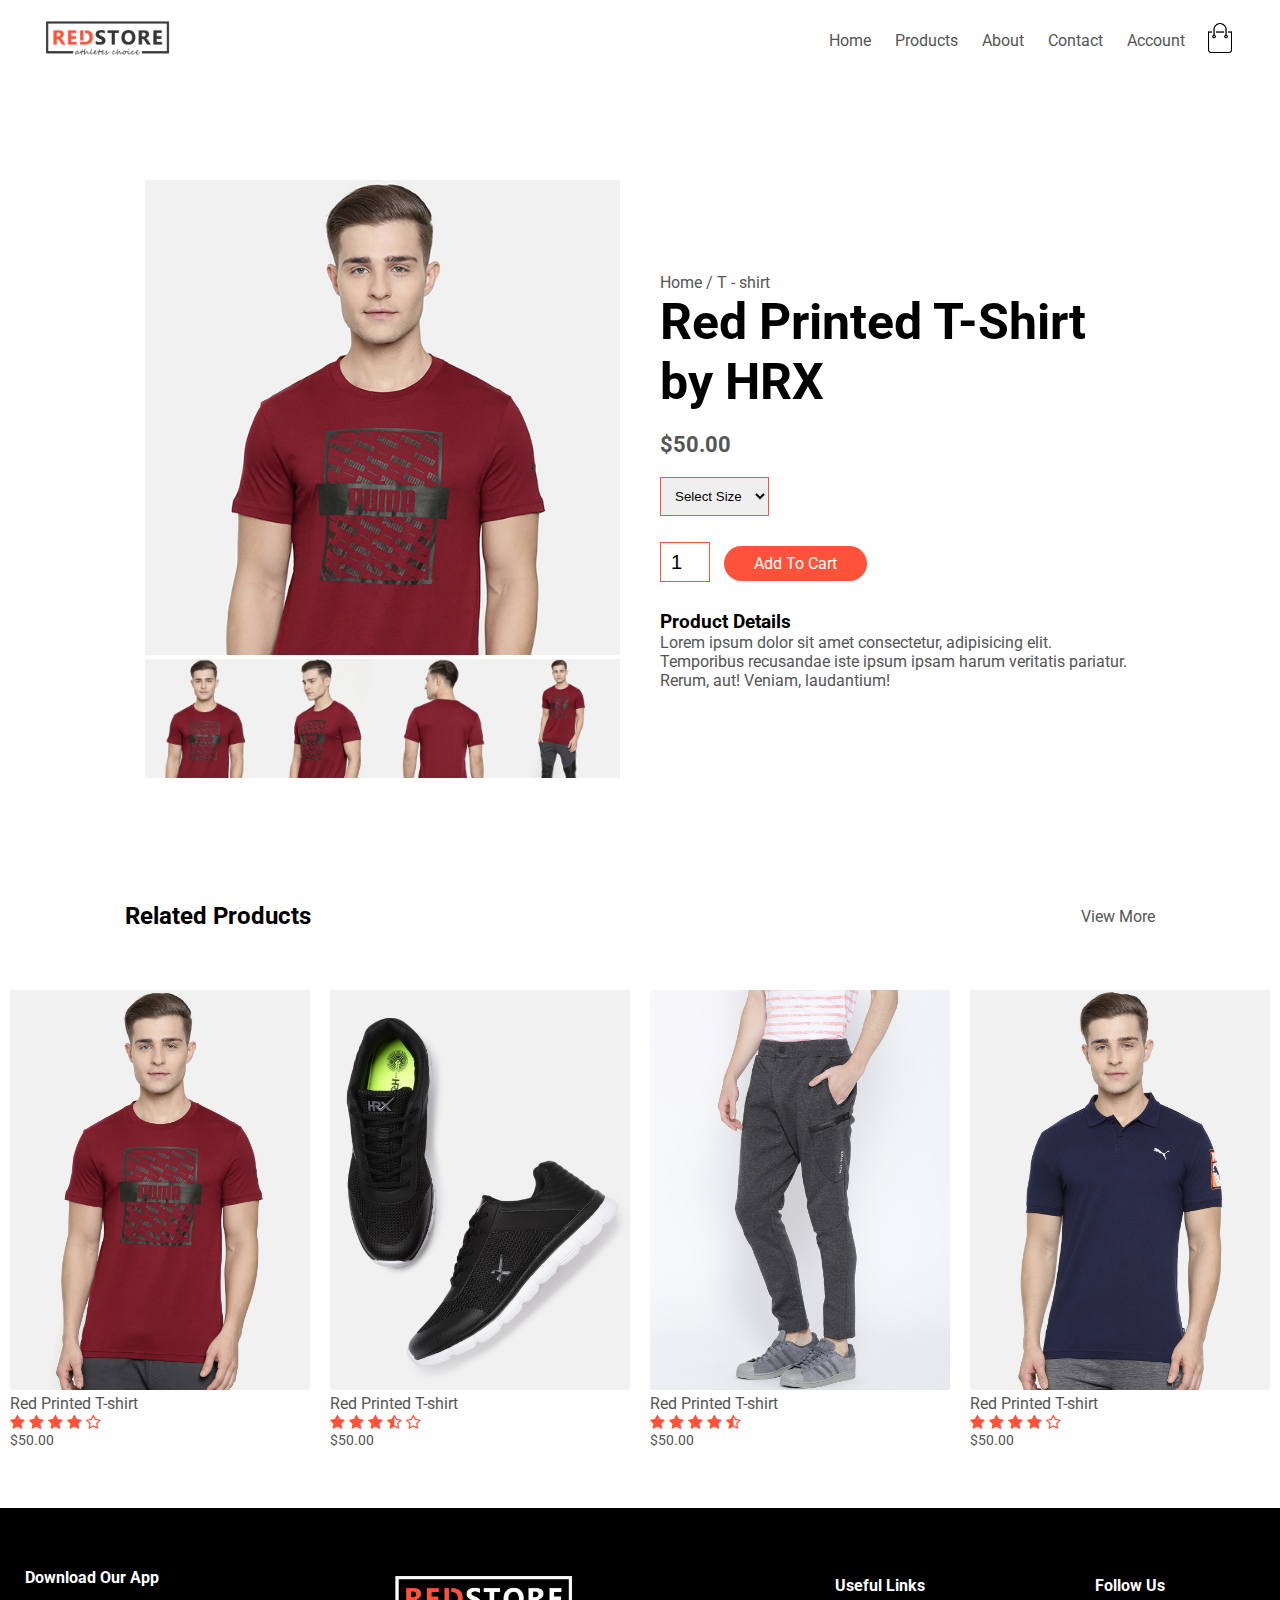
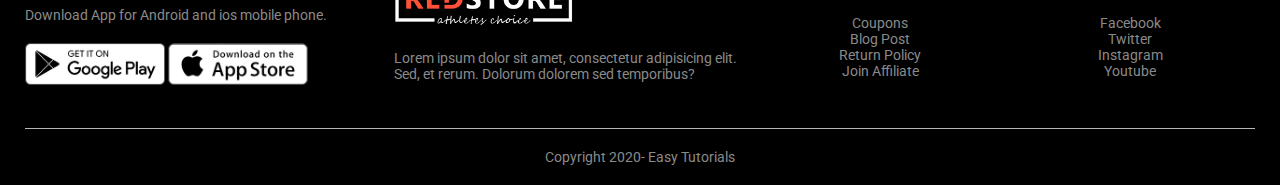
<file: productsdetails.html>
<!DOCTYPE html>
<html lang="en">
<head>
    <meta charset="UTF-8">
    <meta name="viewport" content="width=device-width, initial-scale=1.0">
    <title>All products - Redstore</title>

<link rel="stylesheet" href="style.css">
<link rel="preconnect" href="https://fonts.googleapis.com">
<link rel="preconnect" href="https://fonts.gstatic.com" crossorigin>
<link href="https://fonts.googleapis.com/css2?family=Roboto:ital,wght@0,100..900;1,100..900&display=swap" rel="stylesheet">
<link rel="stylesheet" href="https://stackpath.bootstrapcdn.com/font-awesome/4.7.0/css/font-awesome.min.css">
</head>
<body>
    <div class="container">
        <div class="navbar">
        <div clas="logo">
            <img src="RedStore_Img/images/logo.png" width="125px">

        </div>
        <nav>
            <ul id="MenuItems">
                <li> <a href="index.html">Home</a></li>
                <li> <a href="products.html">Products</a></li>
                <li> <a href="">About</a></li>
                <li> <a href="">Contact</a></li>
                <li> <a href="account.html">Account</a></li>
            </ul>
        </nav>
        <a href="cart.html"><img src="RedStore_Img/images/cart.png"width="30px" height="30px"></a>
        <img src="RedStore_Img/images/menu.png" class="menu-icon"
         onclick="menutoggle()">
    </div>
    </div>
    <!-- ------------single product details--------- -->

    <div class=" small-container single-product">
<div class="row">
  <div class="col-2">
    <img src="RedStore_Img/images/gallery-1.jpg" width="100%" id="ProductImg">
    <div class="small-img-row">
    <div class="small-img-col">
        <img src="RedStore_Img/images/gallery-1.jpg" width="100%" class="small-img">
    </div>
    <div class="small-img-col">
        <img src="RedStore_Img/images/gallery-2.jpg" width="100%" class="small-img">
    </div>
    <div class="small-img-col">
        <img src="RedStore_Img/images/gallery-3.jpg" width="100%" class="small-img">
    </div>
    <div class="small-img-col">
        <img src="RedStore_Img/images/gallery-4.jpg" width="100%" class="small-img">
    </div> 
</div>
</div>
<div class="col-2">
<p>Home / T - shirt</p>
<h1>Red Printed T-Shirt by HRX</h1>
<h4>$50.00</h4>
<select>
    <option>Select Size</option>
    <option>XXL</option>
    <option>XL</option>
    <option>Large</option>
    <option>Medium</option>
    <option>Small</option>
        </select>
        <input type="number" value="1">
        <a href=""class ="btn">Add To Cart</a>
        <h3>Product Details <i class="fa fa-ident"></i></h3>
        <p>Lorem ipsum dolor sit amet consectetur, adipisicing elit. Temporibus recusandae iste ipsum ipsam harum veritatis pariatur. Rerum, aut! Veniam, laudantium!</p>
        </div>
        </div>
    </div>
    <!-- =================title============= -->
     <div class="small-container">
        <div class="row row-2">
            <h2>Related Products</h2>
            <p>View More</p>

        </div>
     </div>



<!-- =================products============== -->
    <div class="small-continer">
        <div class="row">
            <div class="col-4">
                <img src="RedStore_Img/images/product-1.jpg">
                <h4>Red Printed T-shirt</h4>
                <div class="rating">
                    <i class="fa fa-star" ></i>
                    <i class="fa fa-star" ></i>
                    <i class="fa fa-star" ></i>
                    <i class="fa fa-star" ></i>
                    <i class="fa fa-star-o"></i>
                    </div>
                <p>$50.00</p>
            </div>
            <div class="col-4">
                <img src="RedStore_Img/images/product-2.jpg">
                <h4>Red Printed T-shirt</h4>
                <div class="rating">
                    <i class="fa fa-star" ></i>
                    <i class="fa fa-star" ></i>
                    <i class="fa fa-star" ></i>
                    <i class="fa fa-star-half-o" ></i>
                    <i class="fa fa-star-o"></i>
                    </div>
                <p>$50.00</p>
            </div>
            <div class="col-4">
                <img src="RedStore_Img/images/product-3.jpg">
                <h4>Red Printed T-shirt</h4>
                <div class="rating">
                    <i class="fa fa-star" ></i>
                    <i class="fa fa-star" ></i>
                    <i class="fa fa-star" ></i>
                    <i class="fa fa-star" ></i>
                    <i class="fa fa-star-half-o"></i>
                    </div>
                <p>$50.00</p>
            </div>
            <div class="col-4">
                <img src="RedStore_Img/images/product-4.jpg">
                <h4>Red Printed T-shirt</h4>
                <div class="rating">
                    <i class="fa fa-star" ></i>
                    <i class="fa fa-star" ></i>
                    <i class="fa fa-star" ></i>
                    <i class="fa fa-star" ></i>
                    <i class="fa fa-star-o"></i>
                    </div>
                <p>$50.00</p>
            </div>
        </div>

 <!-- ---------------footer------------------ -->

 <div class="footer">
    <div class="container">
        <div class="row">
           <div class="footer-col-1">
              <h3>Download Our App </h3>
              <p>Download App for Android and ios mobile phone.</p>
              <div class="app-logo">
                <img src="RedStore_Img/images/play-store.png">
                <img src="RedStore_Img/images/app-store.png">
              </div>
           </div> 
           <div class="footer-col-2">
              <img src="RedStore_Img/images/logo-white.png">
              <p>Lorem ipsum dolor sit amet, consectetur adipisicing elit. Sed, et rerum. Dolorum dolorem sed temporibus?</p>
           </div> 
           <div class="footer-col-3">
              <h3>Useful Links</h3>
              <ul>
                <li>Coupons</li>
                <li>Blog Post</li>
                <li>Return Policy</li>
                <li>Join Affiliate</li>
              </ul>
           </div> 
           <div class="footer-col-4">
              <h3>Follow Us</h3>
              <ul>
                <li>Facebook</li>
                <li>Twitter</li>
                <li>Instagram</li>
                <li>Youtube</li>
              </ul>
           </div> 
        </div>
        <hr>
        <p class="copyright">Copyright 2020- Easy Tutorials</p>
    </div>
 </div>
 <!-- ------------js for toggle menu------------- -->
  <script>
    var MenuItems = document.getElementById("MenuItems");

    MenuItems.style.maxHeight = "0px";

    function menutoggle()
    {
        if(MenuItems.style.maxHeight == "0px")
    {
        MenuItems.style.maxHeight = "200px";
    }
   else
   {
    MenuItems.style.maxHeight = "0px";
   }
    }
  </script>


<!-- -----------js for product gallery------------------ -->

<script>
    var productImg = document.getElementById("ProductImg");
    var SmallImg = document.getElementsByClassName("small-img");

      SmallImg[0].onclick = function()
      {
        ProductImg.src = SmallImg[0].src;
      }
      SmallImg[1].onclick = function()
      {
        ProductImg.src = SmallImg[1].src;
      }
      SmallImg[2].onclick = function()
      {
        ProductImg.src = SmallImg[2].src;
      }
      SmallImg[3].onclick = function()
      {
        ProductImg.src = SmallImg[3].src;
      }
</script>

</body>
</html>
</file>
<file: style.css>
*{
    margin: 0;
    padding: 0;
    box-sizing: border-box;
}
body{
  font-family: "Roboto", sans-serif;
  font-optical-sizing: auto;
  font-weight: weight;
  font-style: normal;
  font-variation-settings:normal ;
}
.navbar{
    display:flex;
    align-items: center;
    padding:20px;
    cursor:pointer;

}
nav{
    flex: 1;
    text-align: right;
}
nav ul{
    display: inline-block;
    list-style-type: none;
}
nav ul li{
    display:inline-block;
    margin-right: 20px;

}
a{
   text-decoration: none;
   color:#555; 

}
p{
    color:#555;
}
.container{
    max-width: 1300px;
    margin:auto;
    padding-left: 25px;
    padding-right: 25px ;
}
.row{
    display:flex;
    align-items: center;
    flex-wrap: wrap;
    justify-content: space-around;

}
.col-2{
    flex-basis:50%;
    min-width: 300px;
}
.col-2 img{
    max-width: 100%;
    padding: 50px 0;
}
.col-2 h1{
    font-size:50px ;
    line-height: 60px;
    margin: 25px0;

}
.btn{
    display:inline-block;
    background:#ff523b;
    color:#fff;
    padding:8px 30px;
    margin: 30px 0;
    border-radius: 30px;
    transition: background 0.5s;

}
.btn:hover{
    background:#563434;
}
.header{
    background:radial-gradient(#fff,#ffd6d6);
}
.header .row{
margin-top:70px ;
}
.catagories{
    margin: 70px 0;

}
.col-3{
  flex-basis: 30%;
  min-width: 250px;
  margin-bottom: 30px;
}
.col-3 img{
    width:100% ;
}
.small-container{
    max-width: 1080px;
    margin: auto;
    padding-left: 25px;
    padding-right: 25px;

}
.col-4{
    flex-basis: 25%;
    padding: 10px;
    min-width:200px;
    margin-bottom:50px ;
    transition: transform 0.5s;
}
.col-4 img{
    width:100% ;
}
.title{
    text-align:center;
    margin: 0 auto 80px;
    position:relative;
    line-height: 60px;
    color: #555;
}
.title::after{
    content:'';
    background: #ff523b;
    width: 80px;
    height: 5px;
    border-radius: 5px;
    position: absolute;
    bottom:0;
    left:50%;
    transform: translate(-50%);
}
h4{
    color: #555;
    font-weight: normal;
}
.col-4 p{
    font-size: 14px;
}
.rating .fa{
    color: #ff523b;
}
.col-4:hover{
    transform: translateY(-5px)
}
/* ----------------offer----------------- */
.offer{
    background:radial-gradient(#fff,#ffd6d6);
    margin-top:80px ;
    padding:30px 0;
}
.col-2 img{
    padding: 50px;
}

small{
    color: #555;
}
/* --------------------testimonial ----------------*/
.testimonial{
    padding-top: 100px;
}
.testimonial .col-3{
    text-align: center;
    padding: 40px 20px;
    box-shadow:0 0 20px 0px rgba(0,0,0,0.1);
    cursor: pointer;
    transition: transform 0.5s;

}
.testimonial .col-3 img{
    width: 50px;
    margin-top:20px ;
    border-radius: 50%;
}
.testimonial .col-3:hover{
    transform: translateY(-10px);
}
.fa.fa-quote-left{
    font-size: 3px;
    color: #ff523b;
}
.col-3 p{
    font-size: 12px;
    margin:12px 0px;
    color: #777;
}
.testimonial .col-3 h3{
    font-weight: 600;
    color: #555;
    font-size: 16px;
}
/* --------------brands----------- */
.brands{
    margin: 100px auto;
}
.col-5 {
    width: 160px;
}
.col-5 img{
    width: 100%;
    cursor: pointer;
    filter:grayscale(100%) ;
}
.col-5 img:hover{
        filter:grayscale(0);
}
/* ------------------footer--------------- */
.footer{
    background: #000;
    color:#8a8a8a;
    font-size: 14px;
    padding: 60px 0 20px;
}
.footer p{
    color: #8a8a8a;

}
.footer h3{
    color: #fff;
    margin-bottom: 20px;
}
.footer-col-1, .footer-col-2, .footer-col-3, .footer-col-4{
    min-width: 250px;
    margin-bottom: 20px;
}
.footer-col-1{
    flex-basis: 30%;
}
.footer-col-2{
    flex: 1;
    text-align: enter;
}
.footer-col-2 img{
    width: 180px;
    margin-bottom: 20px;
}
.footer-col-3, .footer-col-4{
    flex-basis: 12%;
    text-align: center;

}
ul{
    list-style-type: none;
}
.app-logo{
    margin-top: 20px;
    cursor: pointer;

}
.app-logo img{
    width: 140px;
}
.footer hr{
    border: none;
    background:#b5b5b5 ;
    height: 1px;
    margin: 20px 0;
}
.copyright{
    text-align: center;
}
.menu-icon{
    width: 28px;
    margin-left: 20px;
    display: none;
    cursor: pointer;
}
/* --------------------media query for menu----------- */
@media only screen and (max-width:800px){
    nav ul{
        position: absolute;
        top: 70px;
        left: 0;
        background:#333;
        width: 100%;
        overflow:hidden;
        transition:max-height 0.5s;
    }
    nav ul li{
        display: block;
        margin-right: 50px;
        margin-top: 10px;
        margin-bottom: 10px;
      }
    nav ul li a{
        color:#fff ;
    }
    .menu-icon{
        display: block;
    }

}
/* ----------------all products page------------ */
.row-2{
    justify-content:space-between ;
    margin: 100px auto 50px;
}
select{
    border:1px solid #ff523b;
    padding: 5px;


}
select:focus{
    outline: none;
}
.page-btn{
margin: 0 auto 80px;
}
.page-btn span{
    display: inline-block;
    border: 1px solid #ff523b;
    margin-left: 10px;
    width: 40px;
    height: 40px;
    text-align: center;
    line-height: 40px;
    cursor: pointer;
}
.page-btn span:hover{
    background: #ff532b;
    color: #fff;
}

/* ----------------single product---------- */
.single-product{
    margin-top: 80px;
}
.single-product .col-2 img{
    padding: 0;
}
.single-product .col-2{
    padding: 20px;
    cursor: pointer;
}
.single-product h4{
    margin: 20px 0;
    font-size: 22px;
    font-weight: bold;
}
.single-product select{
    display: block;
    padding: 10px;
    margin-top: 20px;

}
.single-product input{
    width: 50px;
    height: 40px;
    padding-left: 10px;
    font-size: 20px;
    margin-right: 10px;
    border: 1px solid #ff523b;

}
input:focus{
    outline: none;
}
.single-product .fa{
    color: #ff523b;
    margin-left: 10px;
}
.small-img-row{
    display: flex;
    justify-content: space-between;
}
.small-img-row{
    flex-basis:24% ;
    cursor: pointer;
}
/*=================== cart item details ===========*/


.cart-page{
    margin: 80px auto;

}
table{
    width: 100%;
    border-collapse: collapse;
}
.cart-info{
    display: flex;
    flex-wrap: wrap;
}
th{
    text-align: left;
    padding: 5px;
    color: #fff;
    background: #ff523b;
    font-weight: normal;
}
td{
    padding: 10px 5px;
}
td input{
    width:40px;
    height:30px;
    padding:5px;
    }
td a{
    color:#ff523b;
    font-size: 12px;
}
td img{
    width:80px;
    height:80px;
    margin-right: 10px;
}
.total-price{
    display:flex ;
    justify-content:flex-end ;
}
.total-price table{
    border-top: 3px solid #ff523b;
    width: 100%;
    max-width:400px;
}
td:last-child{
    text-align: right;
}
th:last-child{
    text-align: right;
}


/* ============account page============== */

.account-page{
    padding: 50px 0;
    background: radial-gradient(#fff,#ffd6d6);
}
.form-container{
    background: #fff;
    width: 300px;
    height: 400px;
    position: relative;
    text-align: center;
    padding: 20px 0;
    margin: auto;
    box-shadow: 0 0 20px 0px rgba(0,0,0,0.1);
    overflow: hidden;


}
.form-container span{
     font-weight: bold;
     padding: 0 10px;
     color: #555;
     cursor: pointer;
     width: 100px;
     display: inline-block;

}
.form-btn{
    display: inline-block;

}
.form-container form{
    max-width: 300px;
    padding: 0 20px;
    position: absolute;
    top: 130px;
    transition: transform 1s;
}

form input{
    width: 100%;
    height: 30px;
    margin: 10px 0;
    padding: 10px 0;
    border: 1px solid #ccc;
}
form .btn{
    width: 100%;
    border: none;
    cursor: pointer;
    margin: 10px 0;

}
form .btn:focus{
    outline: none;
}
#LoginForm{
    left: -300px;
}
#RegForm{
    left: 0;
}
form a{
    font-size: 12px;
}
#Indicator{
    width: 100px;
    border: none;
    background: #ff523b;
    height: 3px;
    margin-top: 8px;
    transform: translateX(100px);
    transition: transform 1s;
    
}


















/* media query for less than 600 screen size */

@media only screen and (max-width:600px){
    .row{
        text-align: center;

    }
    .col-2, .col-3, .col-4{
        flex-basis: 100%;
    }
    .single-product .row{
        text-align: left;
    }
    .single-product .col-2{
        padding: 20px 0;
    }
    .single-product h1{
        font-size: 26px;
        line-height: 32px;
    }
    .cart-info p{
        display: none;
    }



}
</file>
